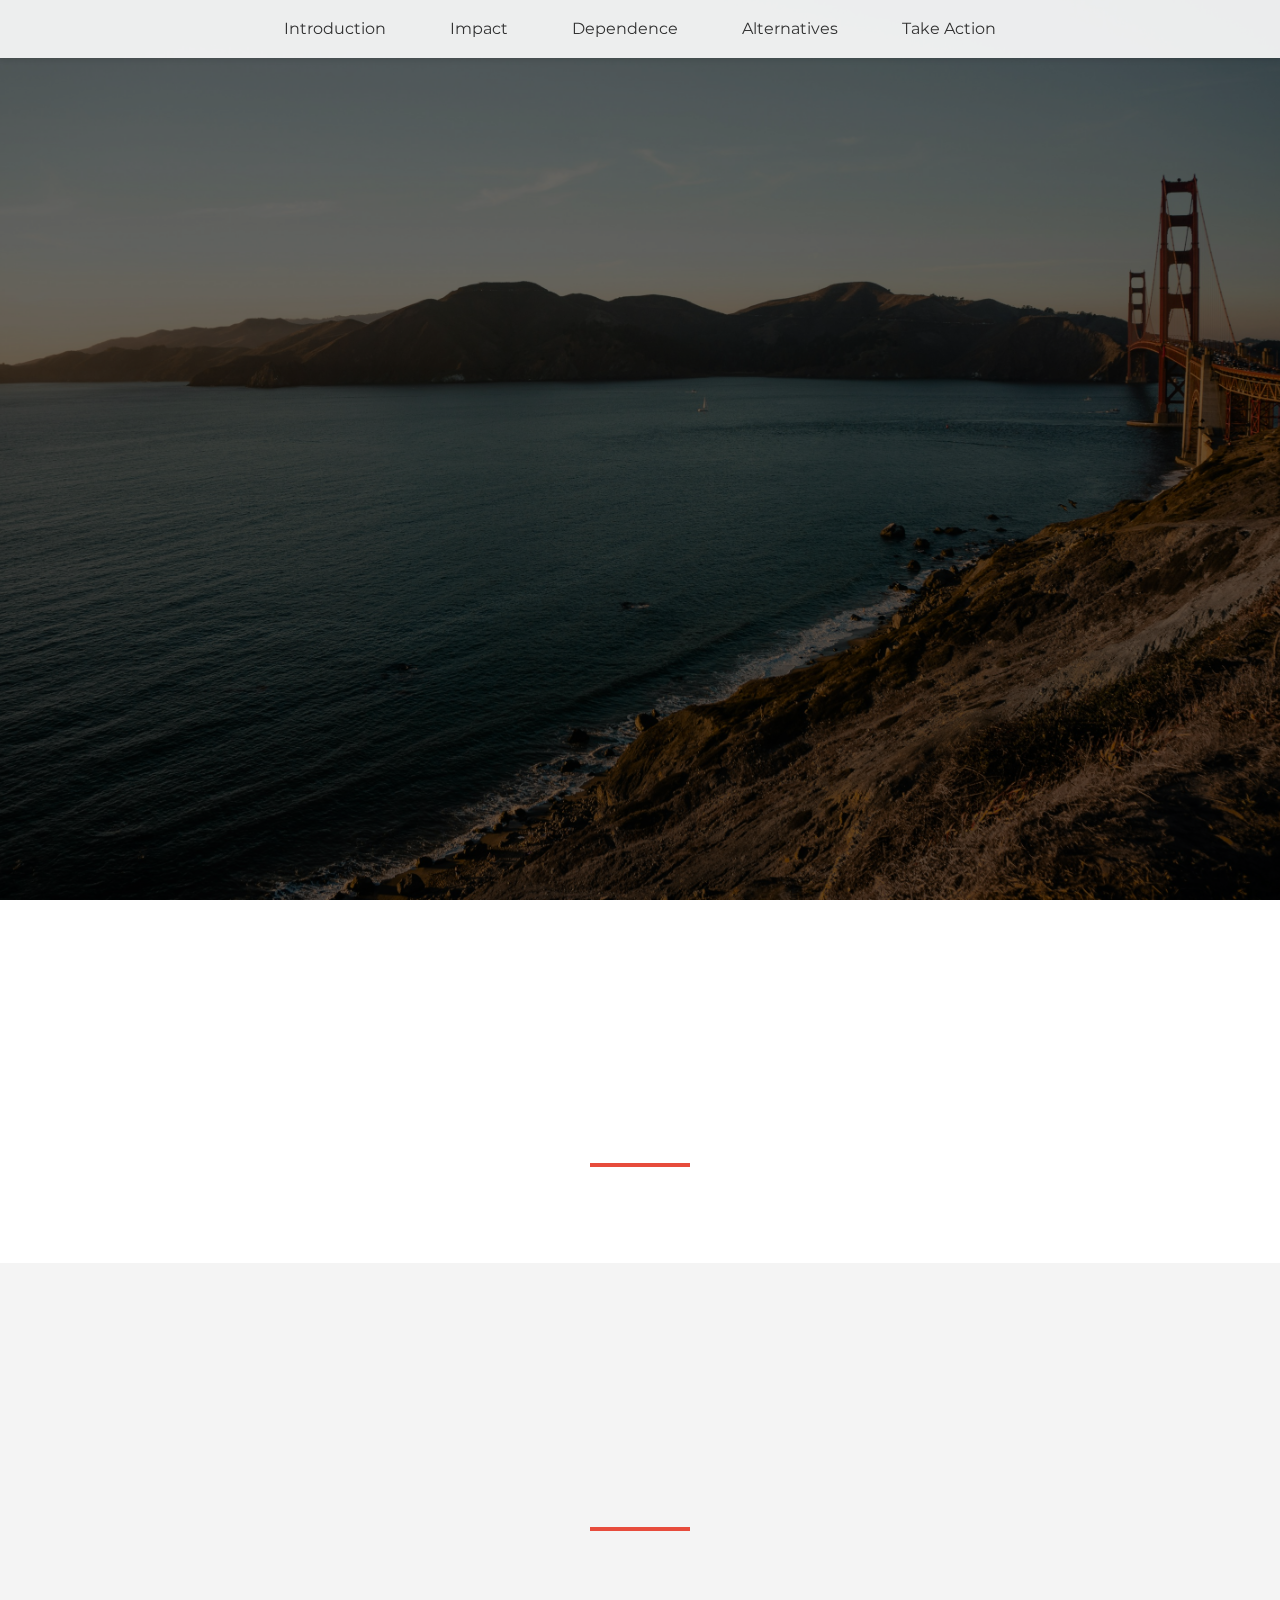
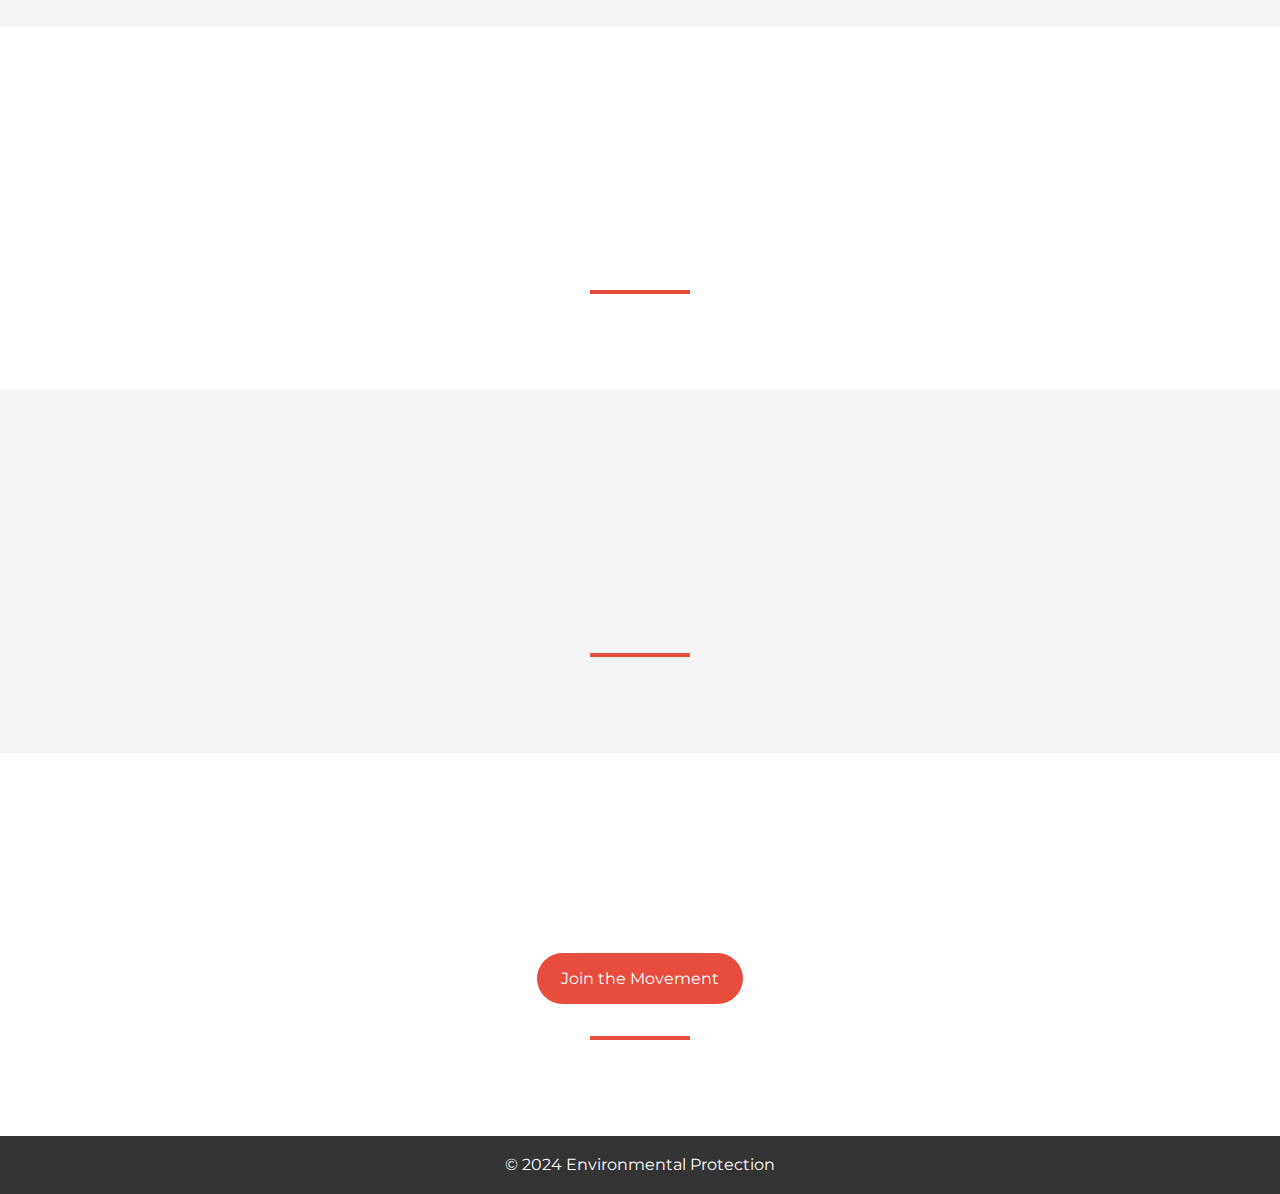
<file: index.html>
<!DOCTYPE html>
<html lang="en">

<head>
    <meta charset="UTF-8">
    <title>The Fossil Fuel Crisis</title>
    <meta name="viewport" content="width=device-width, initial-scale=1.0">
    <link rel="preconnect" href="https://fonts.googleapis.com">
    <link rel="preconnect" href="https://fonts.gstatic.com" crossorigin>
    <link href="https://fonts.googleapis.com/css2?family=Montserrat:wght@400;700&display=swap" rel="stylesheet">

    <link rel="stylesheet" href="styles.css">
</head>

<body>

    <input type="checkbox" id="nav-toggle" class="nav-toggle">
    <nav>
        <ul>
            <li><a href="#introduction">Introduction</a></li>
            <li><a href="#impact">Impact</a></li>
            <li><a href="#dependence">Dependence</a></li>
            <li><a href="#alternatives">Alternatives</a></li>
            <li><a href="#action">Take Action</a></li>
        </ul>
    </nav>
    <label for="nav-toggle" class="nav-toggle-label">
        <span></span>
    </label>

    <header id="home">
        <div class="overlay">
            <h1>The Fossil Fuel Crisis</h1>
            <p>Understanding the consequences and exploring sustainable solutions</p>
            <a href="#introduction" class="btn">Learn More</a>
        </div>
    </header>

    <section id="introduction">
        <h2>What are Fossil Fuels?</h2>
        <p>Explanation of fossil fuels (coal, oil, natural gas), how they are formed, and their widespread use in the
            modern world.</p>
    </section>

    <section id="impact">
        <h2>The Environmental and Human Costs</h2>
        <p>Details about climate change, air and water pollution, and human health effects caused by fossil fuels.</p>
    </section>

    <section id="dependence">
        <h2>Why Do We Still Rely on Fossil Fuels?</h2>
        <p>Discussion on the role of fossil fuels in energy production, economic factors, and challenges in shifting to
            renewables.</p>
    </section>

    <section id="alternatives">
        <h2>Moving Towards Renewable Energy</h2>
        <p>Information about solar power, wind power, hydropower, and other renewable energy sources.</p>
    </section>

    <section id="action">
        <h2>Taking Action for a Sustainable Future</h2>
        <p>Ways individuals can reduce fossil fuel consumption and support renewable initiatives.</p>
        <a href="#" class="btn">Join the Movement</a>
    </section>

    <footer>
        <p>&copy; 2024 Environmental Protection</p>
    </footer>

</body>

</html>
</file>
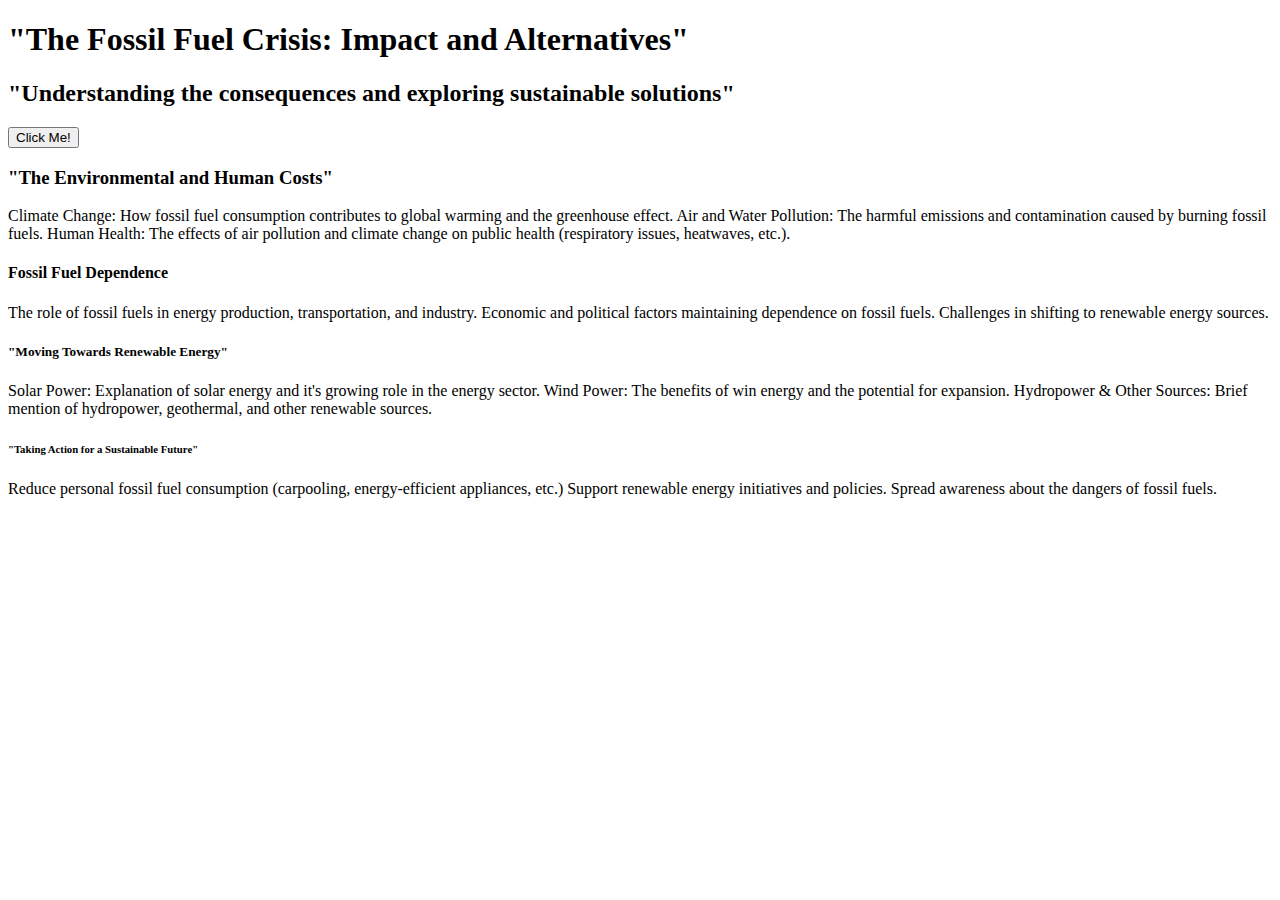
<file: groupprojectv1.html>
<!doctype html>
<html>
    <head>

        <h1>"The Fossil Fuel Crisis: Impact and Alternatives"</h1>

        <h2>"Understanding the consequences and exploring sustainable solutions"</h2>

        <button type="button">Click Me!</button>

    </head>

    <body>

<h3>
    "The Environmental and Human Costs"
</h3>

<p>
    Climate Change: How fossil fuel consumption contributes to global warming and the
    greenhouse effect.

    Air and Water Pollution: The harmful emissions and contamination caused by burning fossil
fuels.

Human Health: The effects of air pollution and climate change on public health (respiratory
issues, heatwaves, etc.).

</p>


<p>

    <h4>

        Fossil Fuel Dependence
    </h4>

    The role of fossil fuels in energy production, transportation, and industry.

    Economic and political factors maintaining dependence on fossil fuels.

    Challenges in shifting to renewable energy sources.


</p>


<p>
<h5>
    "Moving Towards Renewable Energy"
</h5>

Solar Power: Explanation of solar energy and it's growing role in the energy sector.

Wind Power: The benefits of win energy and the potential for expansion.

Hydropower & Other Sources: Brief mention of hydropower, geothermal, and other renewable sources.

</p>

<p>
<h6>
"Taking Action for a Sustainable Future"
</h6>

Reduce personal fossil fuel consumption (carpooling, energy-efficient appliances, etc.)

Support renewable energy initiatives and policies.

Spread awareness about the dangers of fossil fuels.

</p>
    </body>
</file>
<file: styles.css>
* {
    margin: 0;
    padding: 0;
    box-sizing: border-box;
}

body {
    font-family: 'Montserrat', sans-serif;
    line-height: 1.6;
    color: #333;
    scroll-behavior: smooth;
}

.nav-toggle {
    display: none;
}

/* Navigation */
nav {
    position: fixed;
    top: 0;
    width: 100%;
    background: rgba(255, 255, 255, 0.9);
    box-shadow: 0 2px 5px rgba(0, 0, 0, 0.1);
    z-index: 999;
}

nav ul {
    display: flex;
    justify-content: center;
    list-style: none;
}

nav ul li {
    margin: 0 1em;
}

nav ul li a {
    color: #333;
    text-decoration: none;
    padding: 1em;
    display: block;
    transition: color 0.3s;
}

nav ul li a:hover {
    color: #e74c3c;
}

.nav-toggle-label {
    display: none;
}

header {
    background: url('header-background.jpg') no-repeat center center/cover;
    height: 100vh;
    position: relative;
}

header::before {
    content: '';
    position: absolute;
    top: 0;
    left: 0;
    right: 0;
    bottom: 0;
    background: rgba(0, 0, 0, 0.6);
}

header .overlay {
    position: relative;
    z-index: 1;
    height: 100%;
    display: flex;
    flex-direction: column;
    justify-content: center;
    align-items: center;
    text-align: center;
    color: #fff;
}

header h1 {
    font-size: 3em;
    padding-top: 50px;
    margin-bottom: 0.5em;
    animation: slideDown 1s forwards;
    opacity: 0;
    transform: translateY(-50px);
}

header p {
    font-size: 1.2em;
    margin-bottom: 1em;
    animation: slideUp 1s forwards;
    opacity: 0;
    transform: translateY(50px);
}

header .btn {
    background: #e74c3c;
    color: #fff;
    padding: 0.8em 1.5em;
    text-decoration: none;
    border-radius: 50px;
    animation: fadeIn 2s forwards;
    opacity: 0;
    transform: translateY(50px);
}

header .btn:hover {
    background: #c0392b;
}

/* Section */
section {
    padding: 4em 2em;
    position: relative;
    overflow: hidden;
    display: flex;
    flex-direction: column;
    align-items: center;
    justify-content: center;
}

section::after {
    content: '';
    display: block;
    width: 100px;
    height: 4px;
    background: #e74c3c;
    margin: 2em auto;
    transition: width 0.3s ease;
}

section:hover::after {
    width: 250px;
}

section:nth-of-type(even) {
    background: #f4f4f4;
}

section h2 {
    text-align: center;
    margin-bottom: 1em;
    font-size: 2.5em;
    color: #333;
    animation: fadeIn 1s forwards;
    opacity: 0;
    transform: translateY(20px);
}

section p {
    max-width: 800px;
    margin: 0 auto;
    text-align: center;
    font-size: 1.1em;
    line-height: 1.8;
    animation: fadeIn 1s forwards;
    opacity: 0;
    transform: translateY(20px);
}

/* Button  */
.btn {
    background: #e74c3c;
    color: #fff;
    padding: 0.8em 1.5em;
    text-decoration: none;
    border-radius: 50px;
    transition: background 0.3s;
    width: fit-content;
}

.btn:hover {
    background: #c0392b;
}

/* Footer */
footer {
    background: #333;
    color: #fff;
    text-align: center;
    padding: 1em 0;
}

/* Animations */
@keyframes slideDown {
    to {
        opacity: 1;
        transform: translateY(0);
    }
}

@keyframes slideUp {
    to {
        opacity: 1;
        transform: translateY(0);
    }
}

@keyframes fadeIn {
    to {
        opacity: 1;
        transform: translateY(0);
    }
}

@media (max-width: 790px) {

    nav {
        display: none;
    }

    .nav-toggle:checked~nav {
        display: block;
        background: #fff;
        position: fixed;
        width: 100%;
        top: 0;
        left: 0;
    }

    nav ul {
        flex-direction: column;
        align-items: center;
    }

    nav ul li {
        margin: 0;
    }

    .nav-toggle-label {
        display: block;
        position: fixed;
        top: 15px;
        right: 15px;
        height: 30px;
        width: 30px;
        cursor: pointer;
        z-index: 1000;
    }

    .nav-toggle-label span,
    .nav-toggle-label span::before,
    .nav-toggle-label span::after {
        display: block;
        background: #333;
        height: 3px;
        width: 100%;
        border-radius: 3px;
        position: absolute;
    }

    .nav-toggle-label span {
        top: 50%;
        margin-top: -1.5px;
    }

    .nav-toggle-label span::before {
        content: '';
        top: -10px;
    }

    .nav-toggle-label span::after {
        content: '';
        top: 10px;
    }

    .nav-toggle:checked~.nav-toggle-label span {
        background: transparent;
    }

    .nav-toggle:checked~.nav-toggle-label span::before {
        transform: rotate(45deg);
        top: 0;
    }

    .nav-toggle:checked~.nav-toggle-label span::after {
        transform: rotate(-45deg);
        top: 0;
    }
}
</file>
